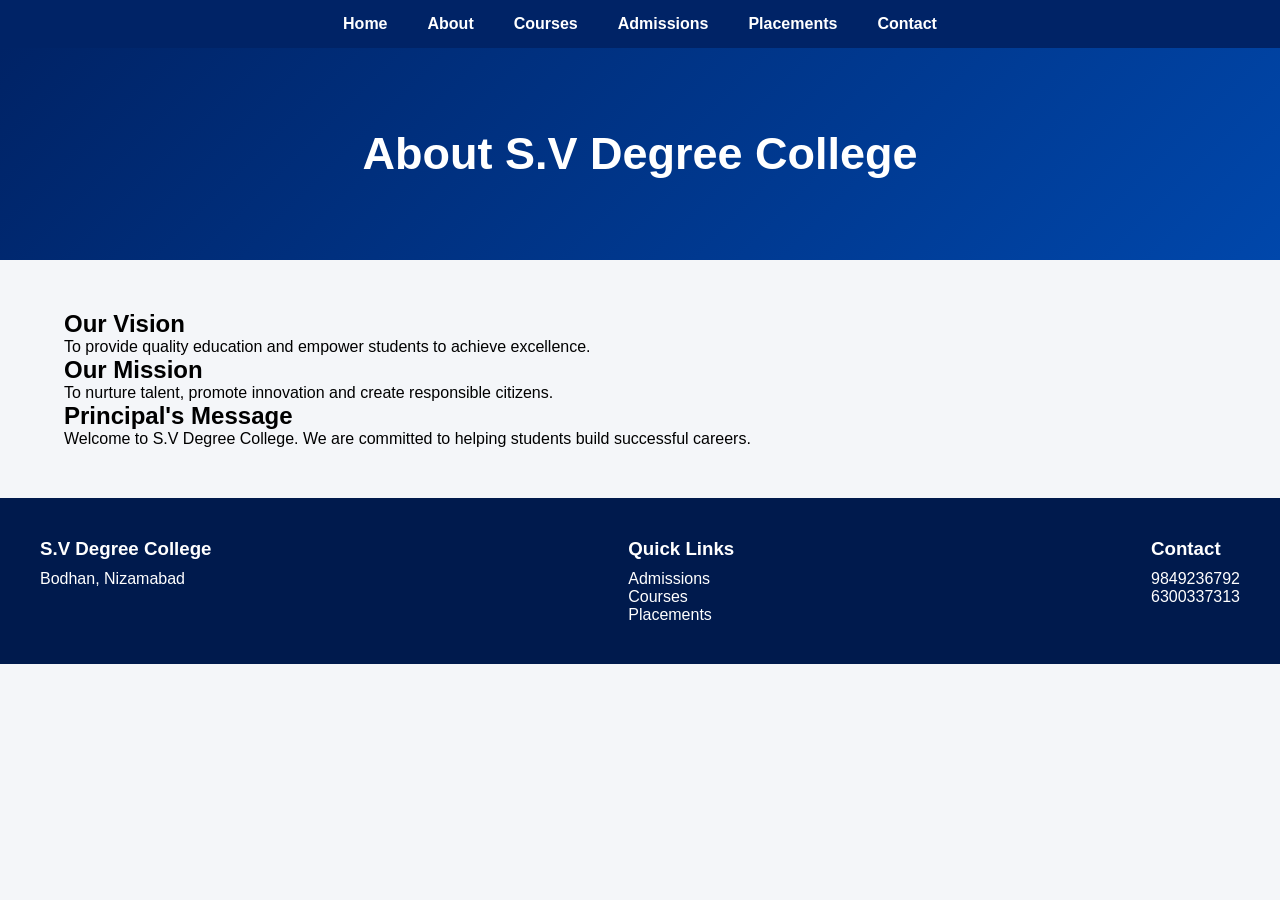
<file: about.html>
<!DOCTYPE html>
<html>
<head>
<title>About Us - S.V Degree College</title>
<link rel="stylesheet" href="style.css">
</head>
<body>

<header>
<nav>
<ul>
<li><a href="index.html">Home</a></li>
<li><a href="about.html">About</a></li>
<li><a href="courses.html">Courses</a></li>
<li><a href="admissions.html">Admissions</a></li>
<li><a href="placements.html">Placements</a></li>
<li><a href="contact.html">Contact</a></li>
</ul>
</nav>
</header>

<section class="page-banner">
<h1>About S.V Degree College</h1>
</section>

<section class="content">
<h2>Our Vision</h2>
<p>
To provide quality education and empower students to achieve excellence.
</p>

<h2>Our Mission</h2>
<p>
To nurture talent, promote innovation and create responsible citizens.
</p>

<h2>Principal's Message</h2>
<p>
Welcome to S.V Degree College. We are committed to helping students build successful careers.
</p>
</section>

</body>
</html>
<footer>
<div class="footer-content">

<div>
<h3>S.V Degree College</h3>
<p>Bodhan, Nizamabad</p>
</div>

<div>
<h3>Quick Links</h3>
<p>Admissions</p>
<p>Courses</p>
<p>Placements</p>
</div>

<div>
<h3>Contact</h3>
<p>9849236792</p>
<p>6300337313</p>
</div>

</div>
</footer>
</file>
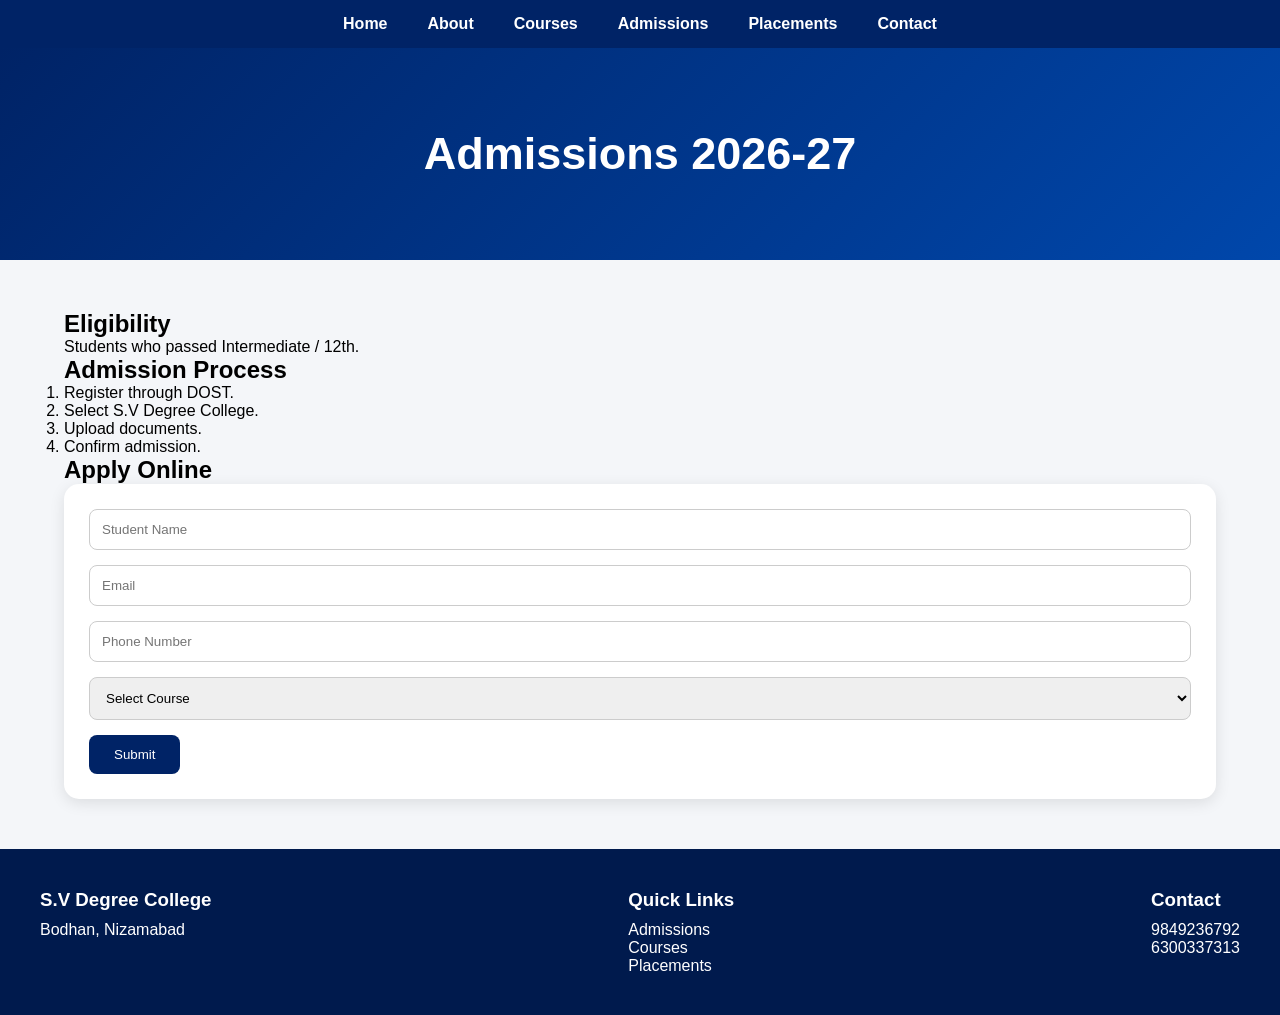
<file: admissions.html>
<!DOCTYPE html>
<html>
<head>
<title>Admissions</title>
<link rel="stylesheet" href="style.css">
</head>
<body>

<header>
<nav>
<ul>
<li><a href="index.html">Home</a></li>
<li><a href="about.html">About</a></li>
<li><a href="courses.html">Courses</a></li>
<li><a href="admissions.html">Admissions</a></li>
<li><a href="placements.html">Placements</a></li>
<li><a href="contact.html">Contact</a></li>
</ul>
</nav>
</header>

<section class="page-banner">
<h1>Admissions 2026-27</h1>
</section>

<section class="content">

<h2>Eligibility</h2>
<p>Students who passed Intermediate / 12th.</p>

<h2>Admission Process</h2>
<ol>
<li>Register through DOST.</li>
<li>Select S.V Degree College.</li>
<li>Upload documents.</li>
<li>Confirm admission.</li>
</ol>

<h2>Apply Online</h2>

<form>
<input type="text" placeholder="Student Name">
<input type="email" placeholder="Email">
<input type="tel" placeholder="Phone Number">
<select>
<option>Select Course</option>
<option>B.Sc MPCS</option>
<option>B.Sc MPC</option>
<option>B.Com</option>
</select>

<button>Submit</button>
</form>

</section>

</body>
</html>
<footer>
<div class="footer-content">

<div>
<h3>S.V Degree College</h3>
<p>Bodhan, Nizamabad</p>
</div>

<div>
<h3>Quick Links</h3>
<p>Admissions</p>
<p>Courses</p>
<p>Placements</p>
</div>

<div>
<h3>Contact</h3>
<p>9849236792</p>
<p>6300337313</p>
</div>

</div>
</footer>
</file>
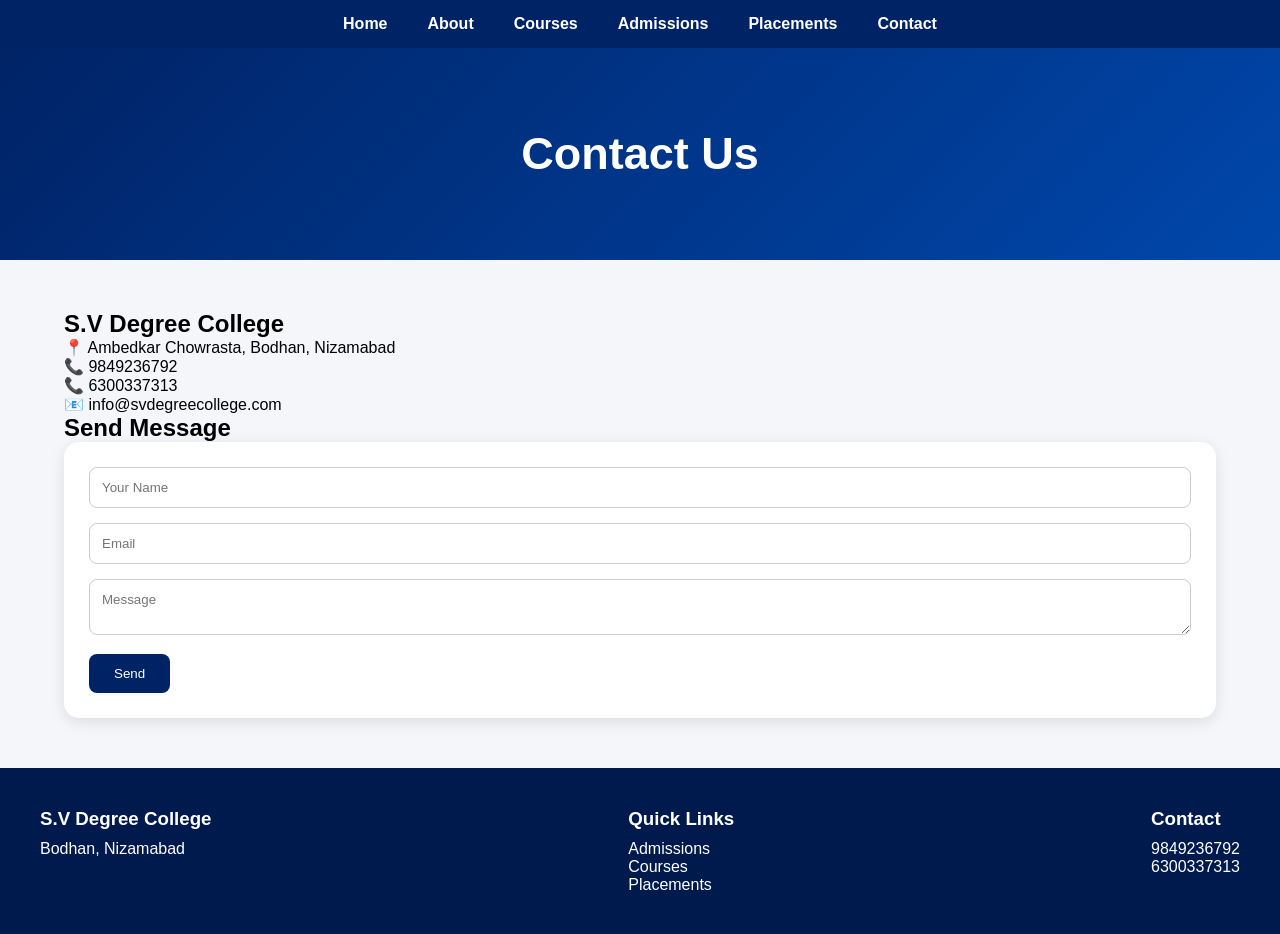
<file: contact.html>
<!DOCTYPE html>
<html>
<head>
<title>Contact Us</title>
<link rel="stylesheet" href="style.css">
</head>
<body>

<header>
<nav>
<ul>
<li><a href="index.html">Home</a></li>
<li><a href="about.html">About</a></li>
<li><a href="courses.html">Courses</a></li>
<li><a href="admissions.html">Admissions</a></li>
<li><a href="placements.html">Placements</a></li>
<li><a href="contact.html">Contact</a></li>
</ul>
</nav>
</header>

<section class="page-banner">
<h1>Contact Us</h1>
</section>

<section class="content">

<h2>S.V Degree College</h2>

<p>
📍 Ambedkar Chowrasta, Bodhan, Nizamabad
</p>

<p>
📞 9849236792
</p>

<p>
📞 6300337313
</p>

<p>
📧 info@svdegreecollege.com
</p>

<h2>Send Message</h2>

<form>
<input type="text" placeholder="Your Name">
<input type="email" placeholder="Email">
<textarea placeholder="Message"></textarea>
<button>Send</button>
</form>

</section>

</body>
</html>
<footer>
<div class="footer-content">

<div>
<h3>S.V Degree College</h3>
<p>Bodhan, Nizamabad</p>
</div>

<div>
<h3>Quick Links</h3>
<p>Admissions</p>
<p>Courses</p>
<p>Placements</p>
</div>

<div>
<h3>Contact</h3>
<p>9849236792</p>
<p>6300337313</p>
</div>

</div>
</footer>
</file>
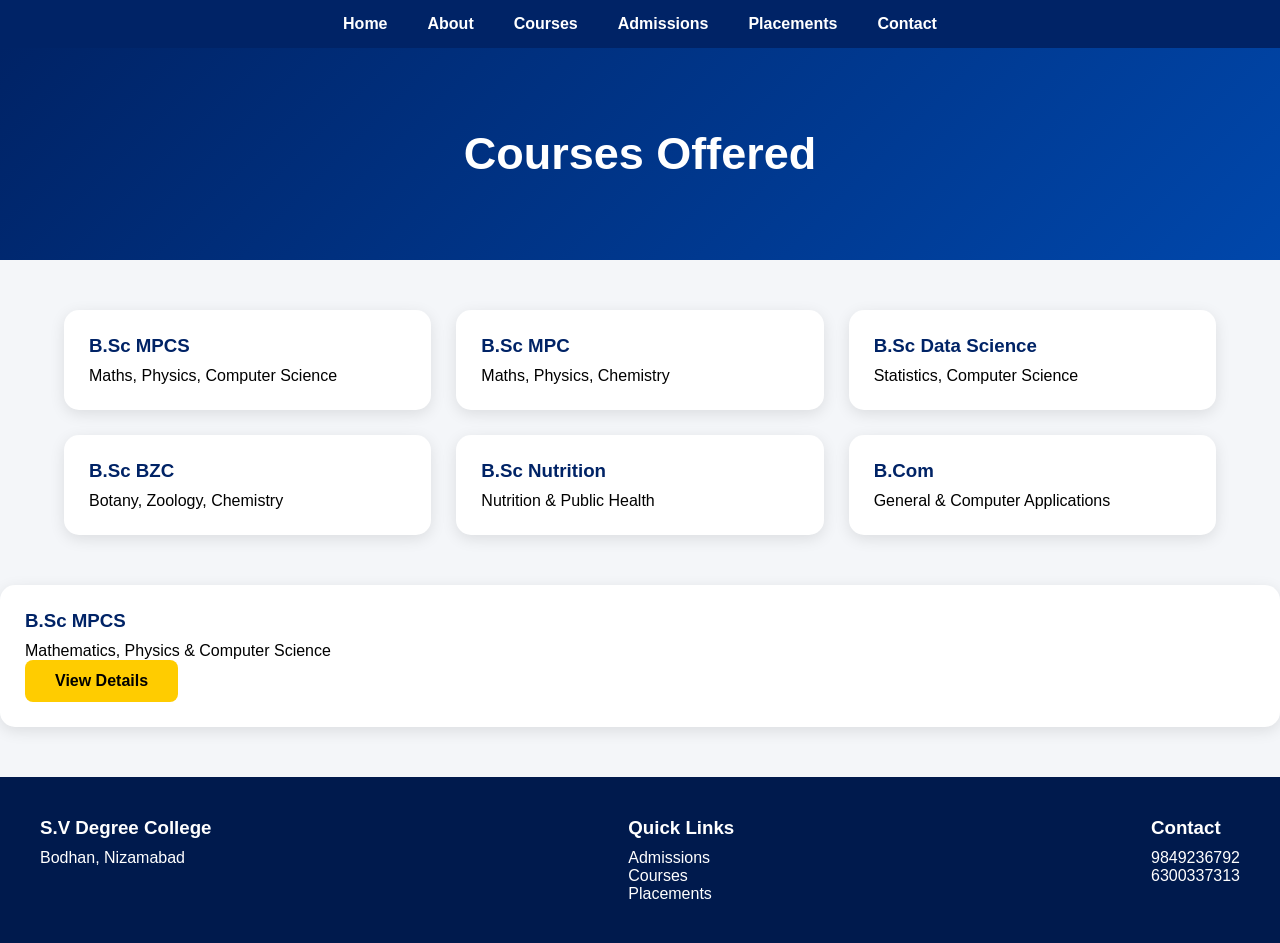
<file: courses.html>
<!DOCTYPE html>
<html>
<head>
<title>Courses</title>
<link rel="stylesheet" href="style.css">
</head>
<body>

<header>
<nav>
<ul>
<li><a href="index.html">Home</a></li>
<li><a href="about.html">About</a></li>
<li><a href="courses.html">Courses</a></li>
<li><a href="admissions.html">Admissions</a></li>
<li><a href="placements.html">Placements</a></li>
<li><a href="contact.html">Contact</a></li>
</ul>
</nav>
</header>

<section class="page-banner">
<h1>Courses Offered</h1>
</section>

<div class="course-grid">

<div class="card">
<h3>B.Sc MPCS</h3>
<p>Maths, Physics, Computer Science</p>
</div>

<div class="card">
<h3>B.Sc MPC</h3>
<p>Maths, Physics, Chemistry</p>
</div>

<div class="card">
<h3>B.Sc Data Science</h3>
<p>Statistics, Computer Science</p>
</div>

<div class="card">
<h3>B.Sc BZC</h3>
<p>Botany, Zoology, Chemistry</p>
</div>

<div class="card">
<h3>B.Sc Nutrition</h3>
<p>Nutrition & Public Health</p>
</div>

<div class="card">
<h3>B.Com</h3>
<p>General & Computer Applications</p>
</div>

</div>

</body>
</html>
<div class="card">
    <h3>B.Sc MPCS</h3>
    <p>Mathematics, Physics & Computer Science</p>
    <a href="#" class="btn">View Details</a>
</div>
<footer>
<div class="footer-content">

<div>
<h3>S.V Degree College</h3>
<p>Bodhan, Nizamabad</p>
</div>

<div>
<h3>Quick Links</h3>
<p>Admissions</p>
<p>Courses</p>
<p>Placements</p>
</div>

<div>
<h3>Contact</h3>
<p>9849236792</p>
<p>6300337313</p>
</div>

</div>
</footer>
</file>
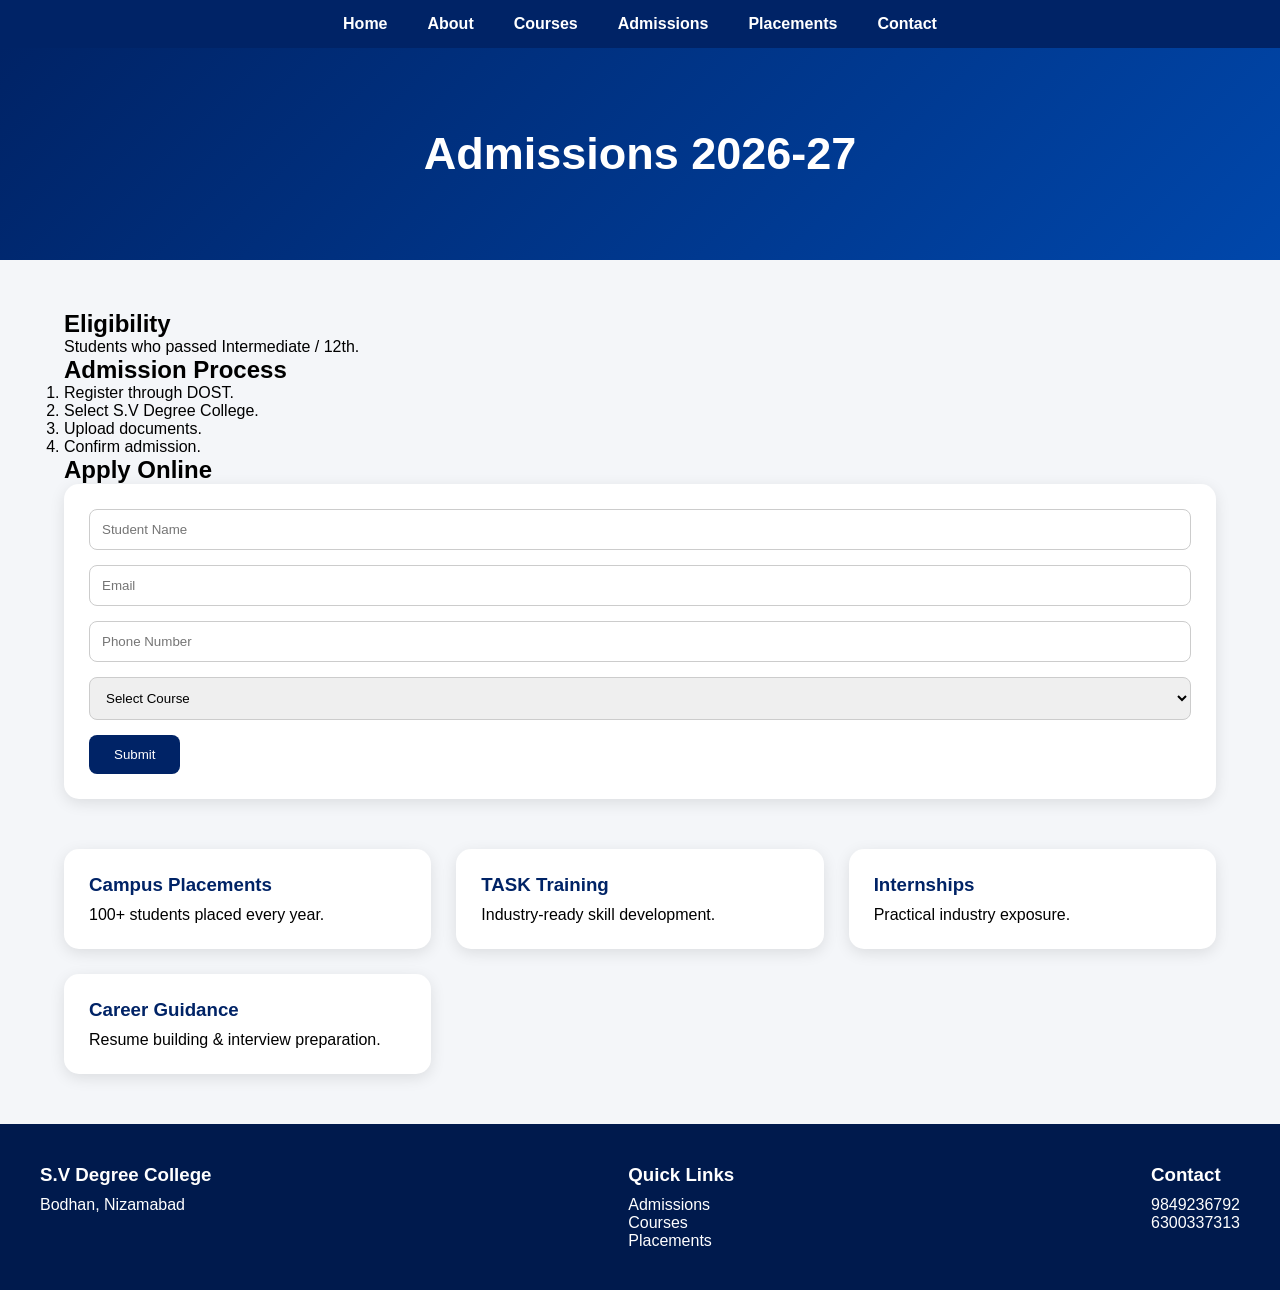
<file: placements.html>
<!DOCTYPE html>
<html>
<head>
<title>Admissions</title>
<link rel="stylesheet" href="style.css">
</head>
<body>

<header>
<nav>
<ul>
<li><a href="index.html">Home</a></li>
<li><a href="about.html">About</a></li>
<li><a href="courses.html">Courses</a></li>
<li><a href="admissions.html">Admissions</a></li>
<li><a href="placements.html">Placements</a></li>
<li><a href="contact.html">Contact</a></li>
</ul>
</nav>
</header>

<section class="page-banner">
<h1>Admissions 2026-27</h1>
</section>

<section class="content">

<h2>Eligibility</h2>
<p>Students who passed Intermediate / 12th.</p>

<h2>Admission Process</h2>
<ol>
<li>Register through DOST.</li>
<li>Select S.V Degree College.</li>
<li>Upload documents.</li>
<li>Confirm admission.</li>
</ol>

<h2>Apply Online</h2>

<form>
<input type="text" placeholder="Student Name">
<input type="email" placeholder="Email">
<input type="tel" placeholder="Phone Number">
<select>
<option>Select Course</option>
<option>B.Sc MPCS</option>
<option>B.Sc MPC</option>
<option>B.Com</option>
</select>

<button>Submit</button>
</form>

</section>

</body>
</html>
<section class="course-grid">

<div class="card">
<h3>Campus Placements</h3>
<p>100+ students placed every year.</p>
</div>

<div class="card">
<h3>TASK Training</h3>
<p>Industry-ready skill development.</p>
</div>

<div class="card">
<h3>Internships</h3>
<p>Practical industry exposure.</p>
</div>

<div class="card">
<h3>Career Guidance</h3>
<p>Resume building & interview preparation.</p>
</div>

</section>
<footer>
<div class="footer-content">

<div>
<h3>S.V Degree College</h3>
<p>Bodhan, Nizamabad</p>
</div>

<div>
<h3>Quick Links</h3>
<p>Admissions</p>
<p>Courses</p>
<p>Placements</p>
</div>

<div>
<h3>Contact</h3>
<p>9849236792</p>
<p>6300337313</p>
</div>

</div>
</footer>
</file>
<file: style.css>
*{
    margin:0;
    padding:0;
    box-sizing:border-box;
    font-family:Arial, sans-serif;
}

body{
    background:#f4f6f9;
}

/* TOP HEADER */

.top-header{
    display:flex;
    align-items:center;
    justify-content:space-between;
    padding:15px 40px;
    background:white;
}

.college-logo img{
    width:110px;
    height:auto;
}

.college-info{
    text-align:center;
    flex:1;
}

.college-info h1{
    color:#002366;
    font-size:42px;
    margin-bottom:10px;
}

.college-info p{
    color:#555;
    font-size:16px;
    margin:4px 0;
}

.principal-image img{
    width:170px;
    height:auto;
    border-radius:10px;
}

/* NAVBAR */

nav{
    background:#002366;
}

nav ul{
    list-style:none;
    display:flex;
    justify-content:center;
    padding:15px;
}

nav ul li{
    margin:0 20px;
}

nav ul li a{
    color:white;
    text-decoration:none;
    font-weight:bold;
    font-size:16px;
}

nav ul li a:hover{
    color:#ffcc00;
}

/* HERO */

.hero{
    height:80vh;
    background:url("images/campus.jpg");
    background-size:cover;
    background-position:center;
    display:flex;
    justify-content:center;
    align-items:center;
}

.overlay{
    background:rgba(0,0,0,0.55);
    padding:40px;
    border-radius:15px;
    color:white;
    text-align:center;
}

.overlay h1{
    font-size:55px;
    margin-bottom:15px;
}

.overlay p{
    font-size:22px;
    margin-bottom:20px;
}

.btn{
    display:inline-block;
    background:#ffcc00;
    color:black;
    text-decoration:none;
    padding:12px 30px;
    border-radius:8px;
    font-weight:bold;
}

/* HIGHLIGHTS */

.highlights{
    width:90%;
    max-width:1200px;
    margin:50px auto;
    display:grid;
    grid-template-columns:repeat(auto-fit,minmax(250px,1fr));
    gap:20px;
}

/* CARDS */

.card{
    background:white;
    padding:25px;
    border-radius:15px;
    box-shadow:0 4px 15px rgba(0,0,0,0.1);
    transition:0.3s;
}

.card:hover{
    transform:translateY(-8px);
}

.card h3{
    color:#002366;
    margin-bottom:10px;
}

/* ABOUT SECTION */

.about-short{
    width:90%;
    max-width:1000px;
    margin:50px auto;
    text-align:center;
}

.about-short h2{
    color:#002366;
    margin-bottom:15px;
}

.about-short p{
    margin-bottom:20px;
    line-height:1.7;
}

/* PAGE BANNER */

.page-banner{
    background:linear-gradient(135deg,#002366,#0047ab);
    color:white;
    text-align:center;
    padding:80px 20px;
}

.page-banner h1{
    font-size:45px;
}

.page-banner p{
    margin-top:10px;
}

/* CONTENT */

.content{
    width:90%;
    max-width:1200px;
    margin:50px auto;
}

/* COURSES GRID */

.course-grid{
    width:90%;
    max-width:1200px;
    margin:50px auto;
    display:grid;
    grid-template-columns:repeat(auto-fit,minmax(280px,1fr));
    gap:25px;
}

/* STATS */

.stats{
    background:#002366;
    color:white;
    padding:50px;
    display:flex;
    justify-content:space-around;
    text-align:center;
    flex-wrap:wrap;
}

.stats h2{
    font-size:45px;
}

/* FORMS */

form{
    background:white;
    padding:25px;
    border-radius:15px;
    box-shadow:0 4px 15px rgba(0,0,0,0.1);
}

input,
select,
textarea{
    width:100%;
    padding:12px;
    margin-bottom:15px;
    border:1px solid #ccc;
    border-radius:8px;
}

button{
    background:#002366;
    color:white;
    border:none;
    padding:12px 25px;
    border-radius:8px;
    cursor:pointer;
}

/* FOOTER */

footer{
    background:#001a4d;
    color:white;
    padding:40px;
    margin-top:50px;
}

.footer-content{
    display:flex;
    justify-content:space-between;
    flex-wrap:wrap;
    gap:20px;
}

.footer-content a{
    color:white;
    text-decoration:none;
}

.footer-content h3{
    margin-bottom:10px;
}
</file>
